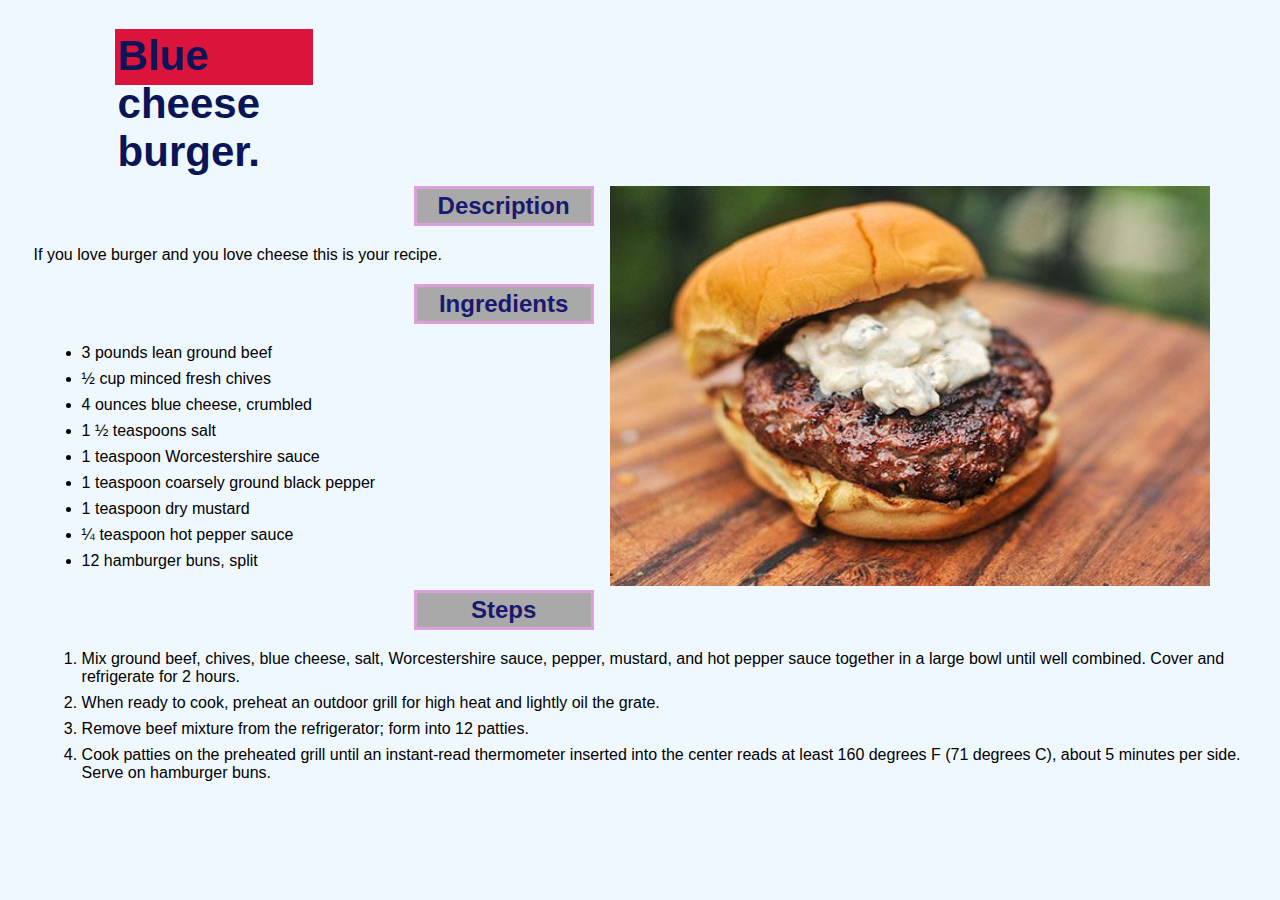
<file: recipes/blue-cheese-burger.html>
<!DOCTYPE html>
<html lang="en">
<head>
    <meta charset="UTF-8">
    <meta name="viewport" content="width=device-width, initial-scale=1.0">
    <title>Document</title>
    <link rel="stylesheet" href="../style.css"></link>
</head>
<body class="recipes-body">
    <h1>Blue cheese burger.</h1>
    <img src="../links-and-images-for-recipes/blue-cheese-burger.jpg" alt="A delicious burger with blue cheese sauce" width="600" height="400">
    <h2 class="description">Description</h2>
    <p>If you love burger and you love cheese this is your recipe.</p>
    <h2 class="ingredients">Ingredients</h2>
        <ul>
            <li>3 pounds lean ground beef</li>
            <li>½ cup minced fresh chives</li>
            <li>4 ounces blue cheese, crumbled</li>
            <li>1 ½ teaspoons salt</i></li>
            <li>1 teaspoon Worcestershire sauce</li>
            <li>1 teaspoon coarsely ground black pepper</li>
            <li>1 teaspoon dry mustard</li>
            <li>¼ teaspoon hot pepper sauce</li>
            <li>12 hamburger buns, split</li>
        </ul>
    <h2 class="steps">Steps</h2>
        <ol>
            <li>Mix ground beef, chives, blue cheese, salt, Worcestershire sauce, pepper, mustard, and hot 
                pepper sauce together in a large bowl until well combined. Cover and refrigerate for 2 hours.
            </li>
            <li>When ready to cook, preheat an outdoor grill for high heat and lightly oil the grate.</li>
            <li>Remove beef mixture from the refrigerator; form into 12 patties.</li>
            <li>Cook patties on the preheated grill until an instant-read thermometer inserted 
                into the center reads at least 160 degrees F (71 degrees C), about 5 minutes per side. Serve on hamburger buns.
            </li>  
        </ol>
</body>
</html>
</file>
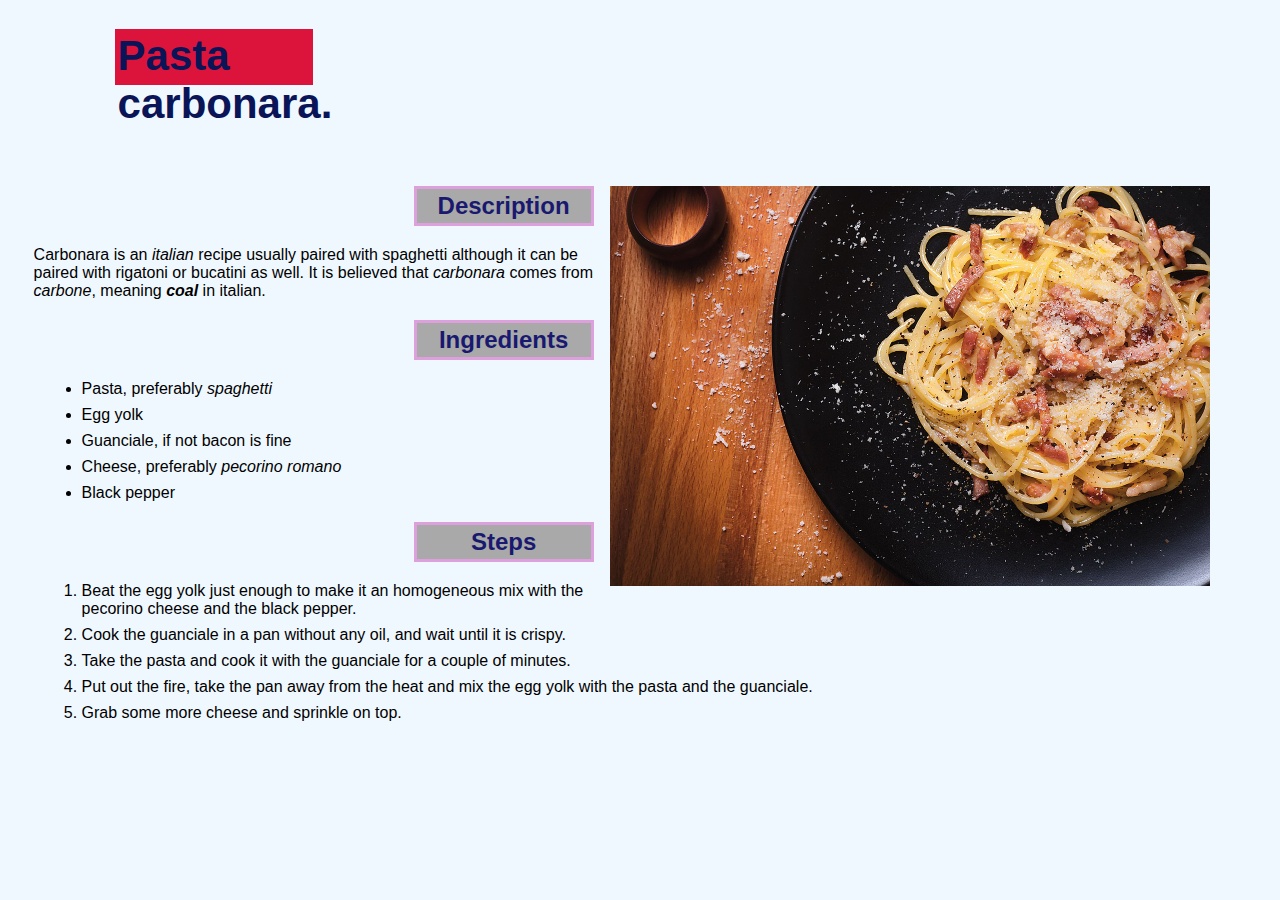
<file: recipes/carbonara.html>
<!DOCTYPE html>
<html lang="en">
<head>
    <link rel="stylesheet" href="../style.css"></link>
    <meta charset="UTF-8">
    <meta name="viewport" content="width=device-width, initial-scale=1.0">
    <title>Document</title>
</head>
<body class="recipes-body">
    <h1>Pasta carbonara.</h1>
        <img src="../links-and-images-for-recipes/Espaguetis_carbonara.jpg" alt="A plate with carbonara spaghetti" width="600" height="400">
    <h2 class="description">Description</h2>
        <p>Carbonara is an <i>italian</i> recipe usually paired with spaghetti although it can be paired with rigatoni or bucatini as well. It is believed that <em>carbonara</em> 
        comes from <i>carbone</i>, meaning <em><b>coal</b></em> in italian. 
        </p>
    <h2 class="ingredients">Ingredients</h2>
        <ul>
            <li>Pasta, preferably <i>spaghetti</i></li>
            <li>Egg yolk</li>
            <li>Guanciale, if not bacon is fine</li>
            <li>Cheese, preferably <i>pecorino romano</i></li>
            <li>Black pepper</li>
        </ul>
    <h2 class="steps">Steps</h2>
        <ol>
            <li>Beat the egg yolk just enough to make it an homogeneous mix with the pecorino cheese and the black pepper.</li>
            <li>Cook the guanciale in a pan without any oil, and wait until it is crispy.</li>
            <li>Take the pasta and cook it with the guanciale for a couple of minutes.</li>
            <li>Put out the fire, take the pan away from the heat and mix the egg yolk with the pasta and the guanciale.</li>
            <li>Grab some more cheese and sprinkle on top.</li>

            
        </ol>
</body>
</html>
</file>
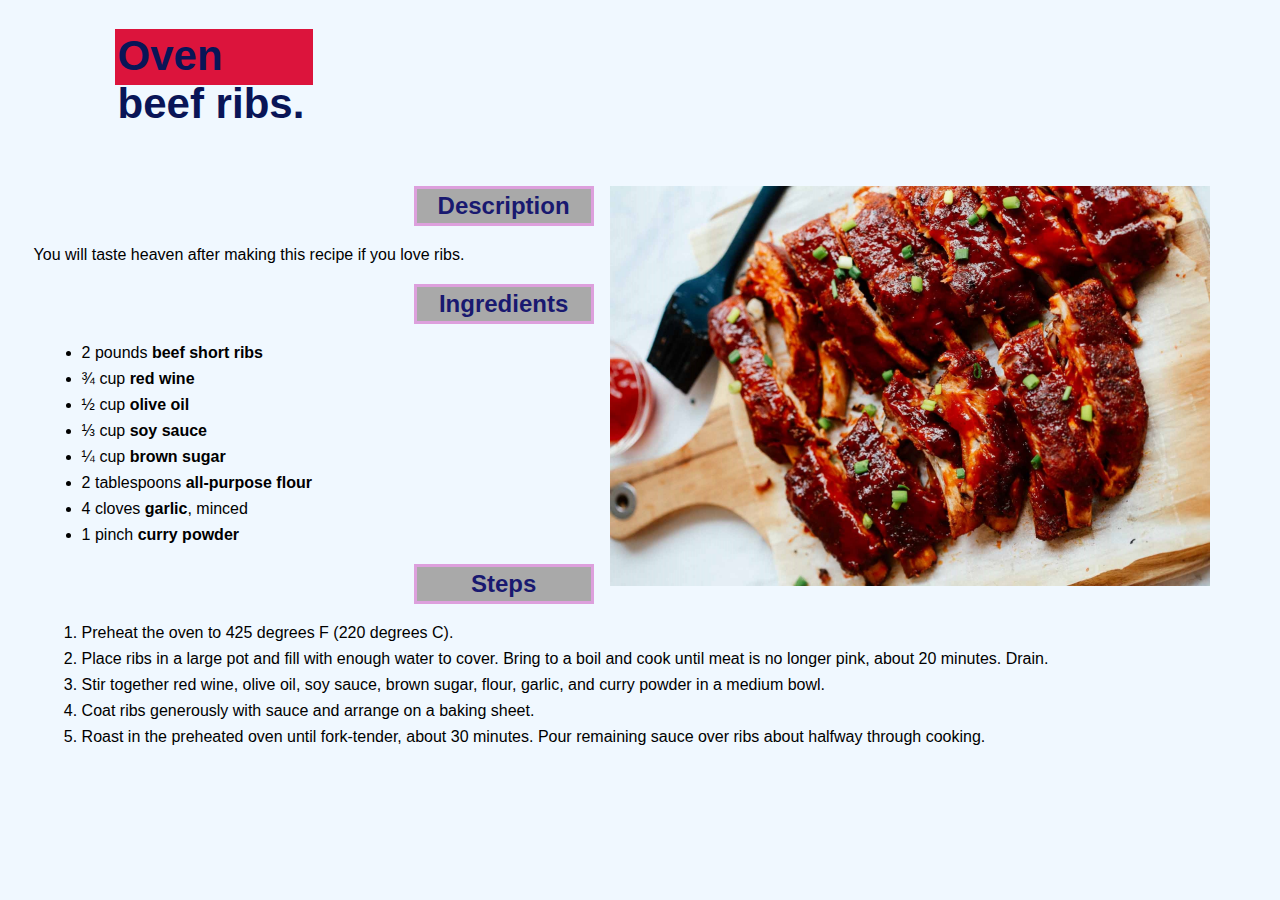
<file: recipes/oven-beef-ribs.html>
<!DOCTYPE html>
<html lang="en">
<head>
    <meta charset="UTF-8">
    <meta name="viewport" content="width=device-width, initial-scale=1.0">
    <title>Document</title>
    <link rel="stylesheet" href="../style.css"></link>
</head>
<body class="recipes-body">
    <h1>Oven beef ribs.</h1>
    <img src="../links-and-images-for-recipes/oven-beef-ribs.jpg" alt="Oven beef ribs" width="600" height="400">
    <h2 class="description">Description</h2>
    <p>You will taste heaven after making this recipe if you love ribs.</p>
    <h2 class="ingredients">Ingredients</h2>
        <ul>
            <li>2 pounds <b>beef short ribs</b></li>
            <li>¾ cup <b>red wine</b></li>
            <li>½ cup <b>olive oil</b></li>
            <li>⅓ cup <b>soy sauce</b></i></li>
            <li>¼ cup <b>brown sugar</b></li>
            <li>2 tablespoons <b>all-purpose flour</b></li>
            <li>4 cloves <b>garlic</b>, minced</li>
            <li>1 pinch <b>curry powder</b></li>
        </ul>
    <h2 class="steps">Steps</h2>
        <ol>
            <li>Preheat the oven to 425 degrees F (220 degrees C).</li>
            <li>Place ribs in a large pot and fill with enough water to cover. Bring to a boil and cook until meat is no longer pink, about 20 minutes. Drain.</li>
            <li>Stir together red wine, olive oil, soy sauce, brown sugar, flour, garlic, and curry powder in a medium bowl.</li> 
            <li>Coat ribs generously with sauce and arrange on a baking sheet.</li> 
            <li>Roast in the preheated oven until fork-tender, about 30 minutes. Pour remaining sauce over ribs about halfway through cooking.</li>
        </ol>
</body>
</html>
</file>
<file: style.css>
/* Whole page */

li {
    margin: 8px;
    text-decoration: none;
}

body {
    font-family: Georgia, sans-serif;
    background: #F0F8FF;
}

.recipes-body {
    padding-left: 2%;
}

.description, .ingredients, .steps {
    background-color: #A9A9A9;
    color: #191970;
    text-align: center;
    box-sizing: border-box;
    width: 180px;
    height: 40px;
    margin-left: 380px;
    border: 3px solid plum;
    padding: 3px;

}

.recipes-body h1 {
    font-size: 42px;
    text-align: left;
    color: #091557;
    background-color: #DC143C;
    box-sizing: border-box;
    width: 200px;
    height: 58px;
    margin-bottom: 100px;
    margin-left: 80px;
    border: 1px solid #F0F8FF;
    padding: 3px;

}


img {
    float: right;
    padding-right: 5%;
}
/* Index*/ 

.index-body {
    font-family: Georgia, sans-serif;
    background: #F0F8FF;
    height: 870px;
    width: auto;
}

.recipes {
    font-size: 25px;
    font-weight: 500;
    color: black;
    padding-left: 43%;
}

a:link {
    text-decoration: none;
}

.index-body h1 {
    text-align: center;
    font-size: 50px;
    padding-top: 15%;
    color: #778899;
}

/* CSS for Carbonara */


/* CSS for Blue cheese burger */
</file>
